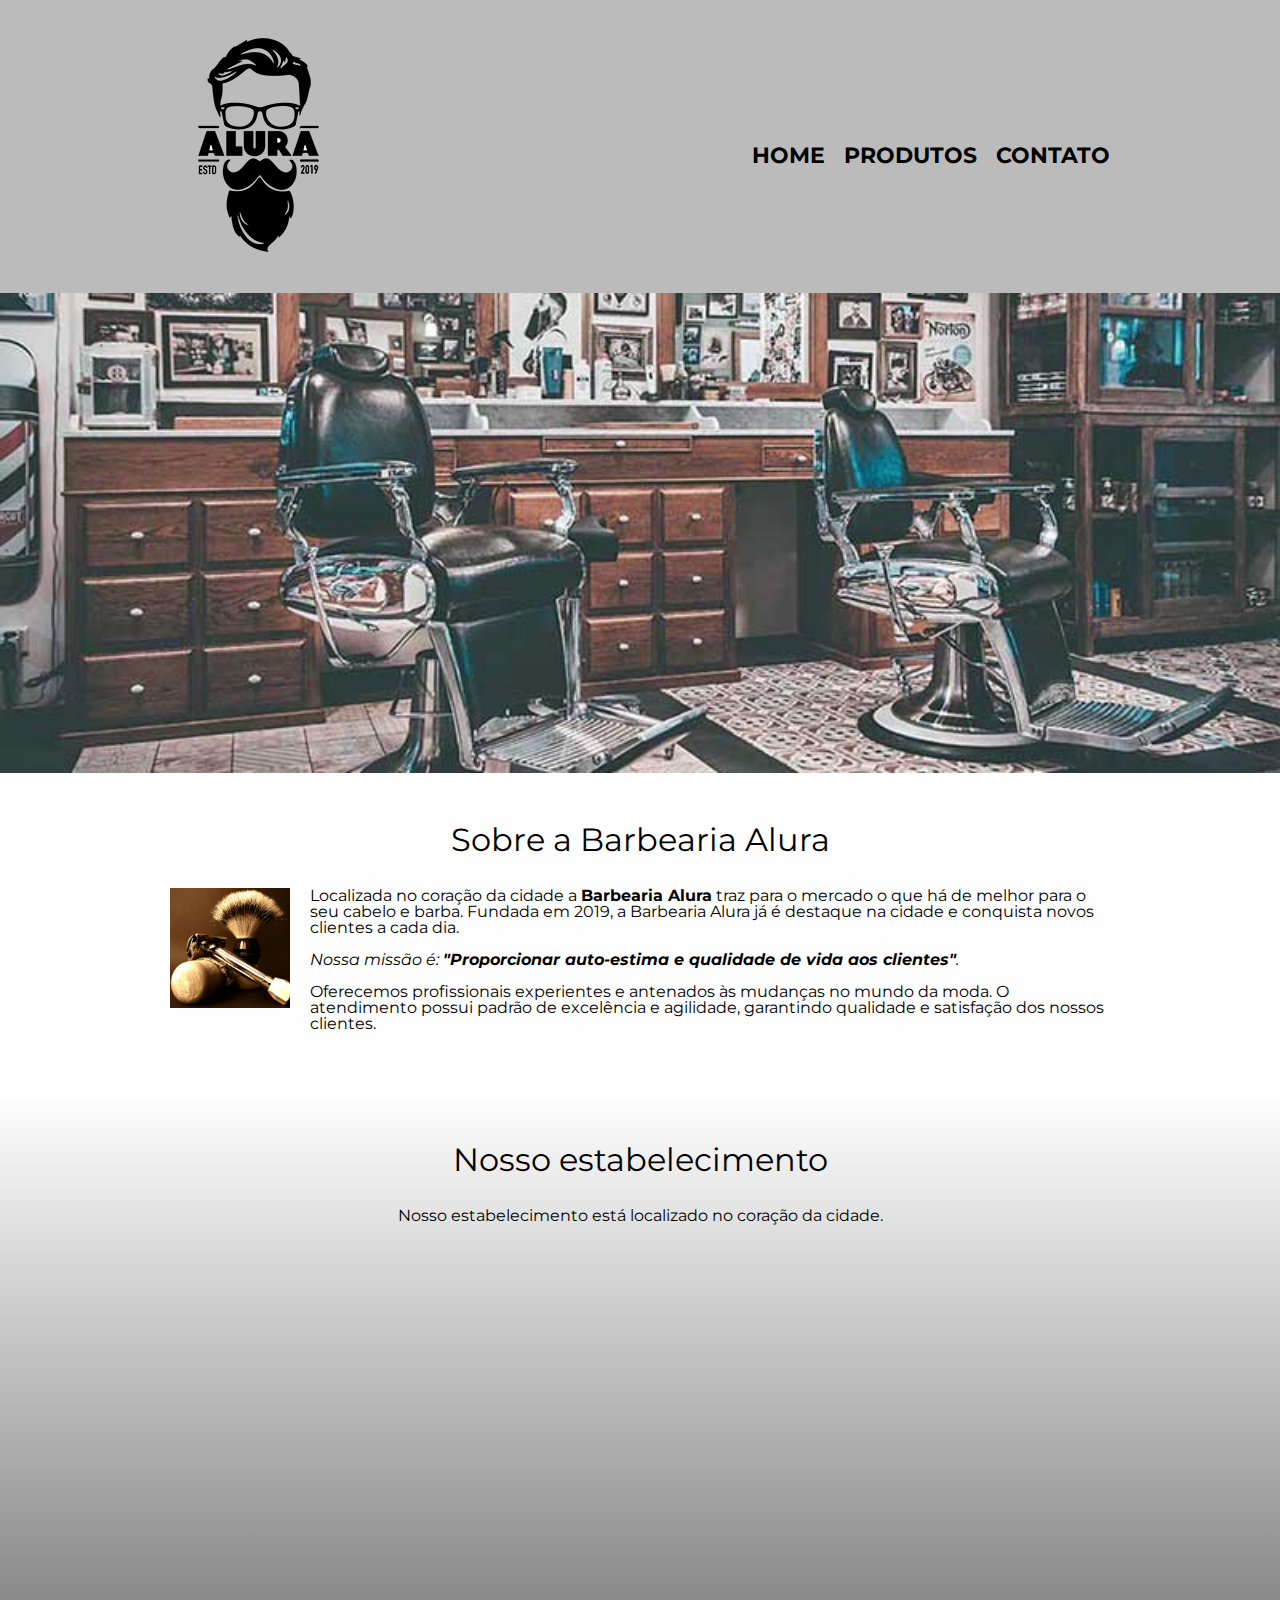
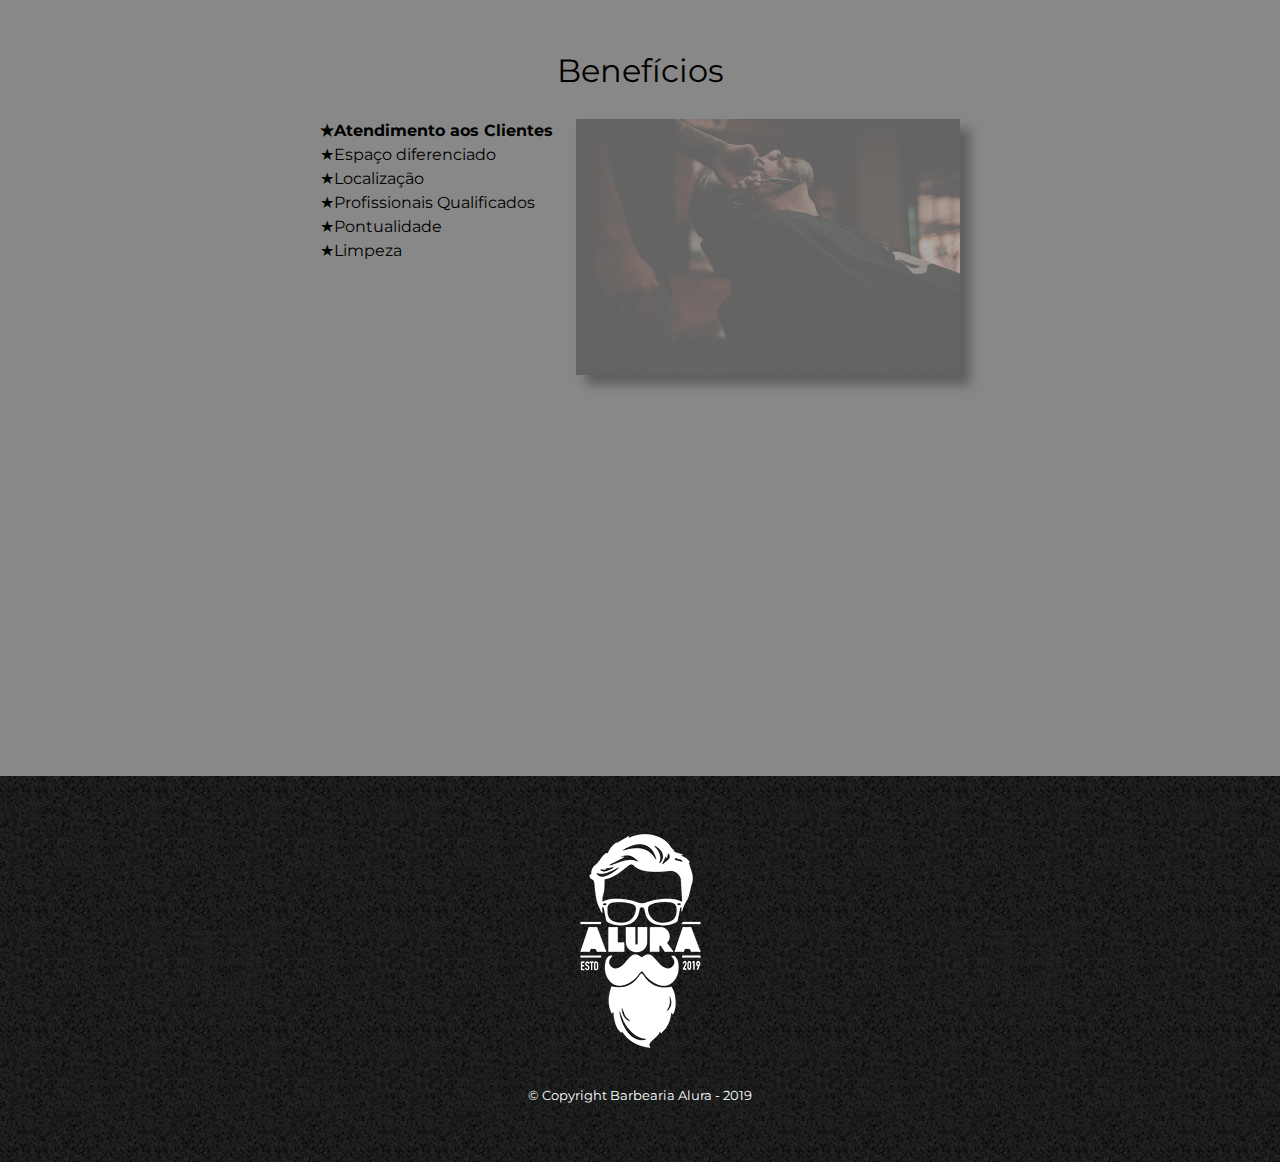
<file: index.html>
<!DOCTYPE html>
<html lang="pt-br">
    <head>
        <meta charset="UTF-8">
        <meta name="viewport" content="width=device-width">
        <title>Barbearia Alura</title>

        <link rel="stylesheet" href="reset.css">
        <link rel="stylesheet" href="style.css">
        <link href="https://fonts.googleapis.com/css?family=Montserrat&display=swap" rel="stylesheet">
    </head>

    <body>
        <header>
            <div class="caixa">
                <h1><img src="logo.png"></h1>

                <nav>
                    <ul>
                        <li><a href="index.html">Home</a></li>
                        <li><a href="produtos.html">Produtos</a></li>
                        <li><a href="contato.html">Contato</a></li>
                    </ul>
                </nav>
            </div>
        </header>

        <img class="banner" src="banner.jpg">

        <main>
            <section class="principal">
                <h2 class="titulo-principal">Sobre a Barbearia Alura</h2>

                <img class="utensilios" src="utensilios.jpg" alt="Utensilios de um barbeiro">

                <p>Localizada no coração da cidade a <strong>Barbearia Alura</strong> traz para o mercado o que há de melhor para o seu cabelo e barba. Fundada em 2019, a Barbearia Alura já é destaque na cidade e conquista novos clientes a cada dia.</p>

                <p id="missao"><em>Nossa missão é: <strong>"Proporcionar auto-estima e qualidade de vida aos clientes"</strong>.</em></p>

                <p>Oferecemos profissionais experientes e antenados às mudanças no mundo da moda. O atendimento possui padrão de excelência e agilidade, garantindo qualidade e satisfação dos nossos clientes.</p>
            </section>

            <section class="mapa">
                <h3 class="titulo-principal">Nosso estabelecimento</h3>
                <p>Nosso estabelecimento está localizado no coração da cidade.</p>

                <div class="mapa-conteudo">
                    <iframe src="https://www.google.com/maps/embed?pb=!1m18!1m12!1m3!1d3656.444893055798!2d-46.635748172794784!3d-23.58837233143433!2m3!1f0!2f0!3f0!3m2!1i1024!2i768!4f13.1!3m3!1m2!1s0x94ce5a2b2ed7f3a1%3A0xab35da2f5ca62674!2sAlura%20-%20Escola%20Online%20de%20Tecnologia!5e0!3m2!1spt-BR!2sbr!4v1667449004261!5m2!1spt-BR!2sbr" width="100%" height="300" style="border:0;" allowfullscreen="" loading="lazy" referrerpolicy="no-referrer-when-downgrade"></iframe>
                </div>
            </section>

            <section class="beneficios">
                <h3 class="titulo-principal">Benefícios</h3>

                <div class="conteudo-beneficios">
                    <ul class="lista-beneficios">
                        <li class="itens">Atendimento aos Clientes</li>
                        <li class="itens">Espaço diferenciado</li>
                        <li class="itens">Localização</li>
                        <li class="itens">Profissionais Qualificados</li>
                        <li class="itens">Pontualidade</li>
                        <li class="itens">Limpeza</li>
                    </ul><img src="beneficios.jpg" class="imagem-beneficios">
                </div>

                <div class="video">
                    <iframe width="100%" height="315" src="https://www.youtube.com/embed/wcVVXUV0YUY" title="YouTube video player" frameborder="0" allow="accelerometer; autoplay; clipboard-write; encrypted-media; gyroscope; picture-in-picture" allowfullscreen></iframe>
                </div>
            </section>
        </main>

        <footer>
            <img src="logo-branco.png">
            <p class="copyright">&copy; Copyright Barbearia Alura - 2019</p>
        </footer>
    </body>
</html>
</file>
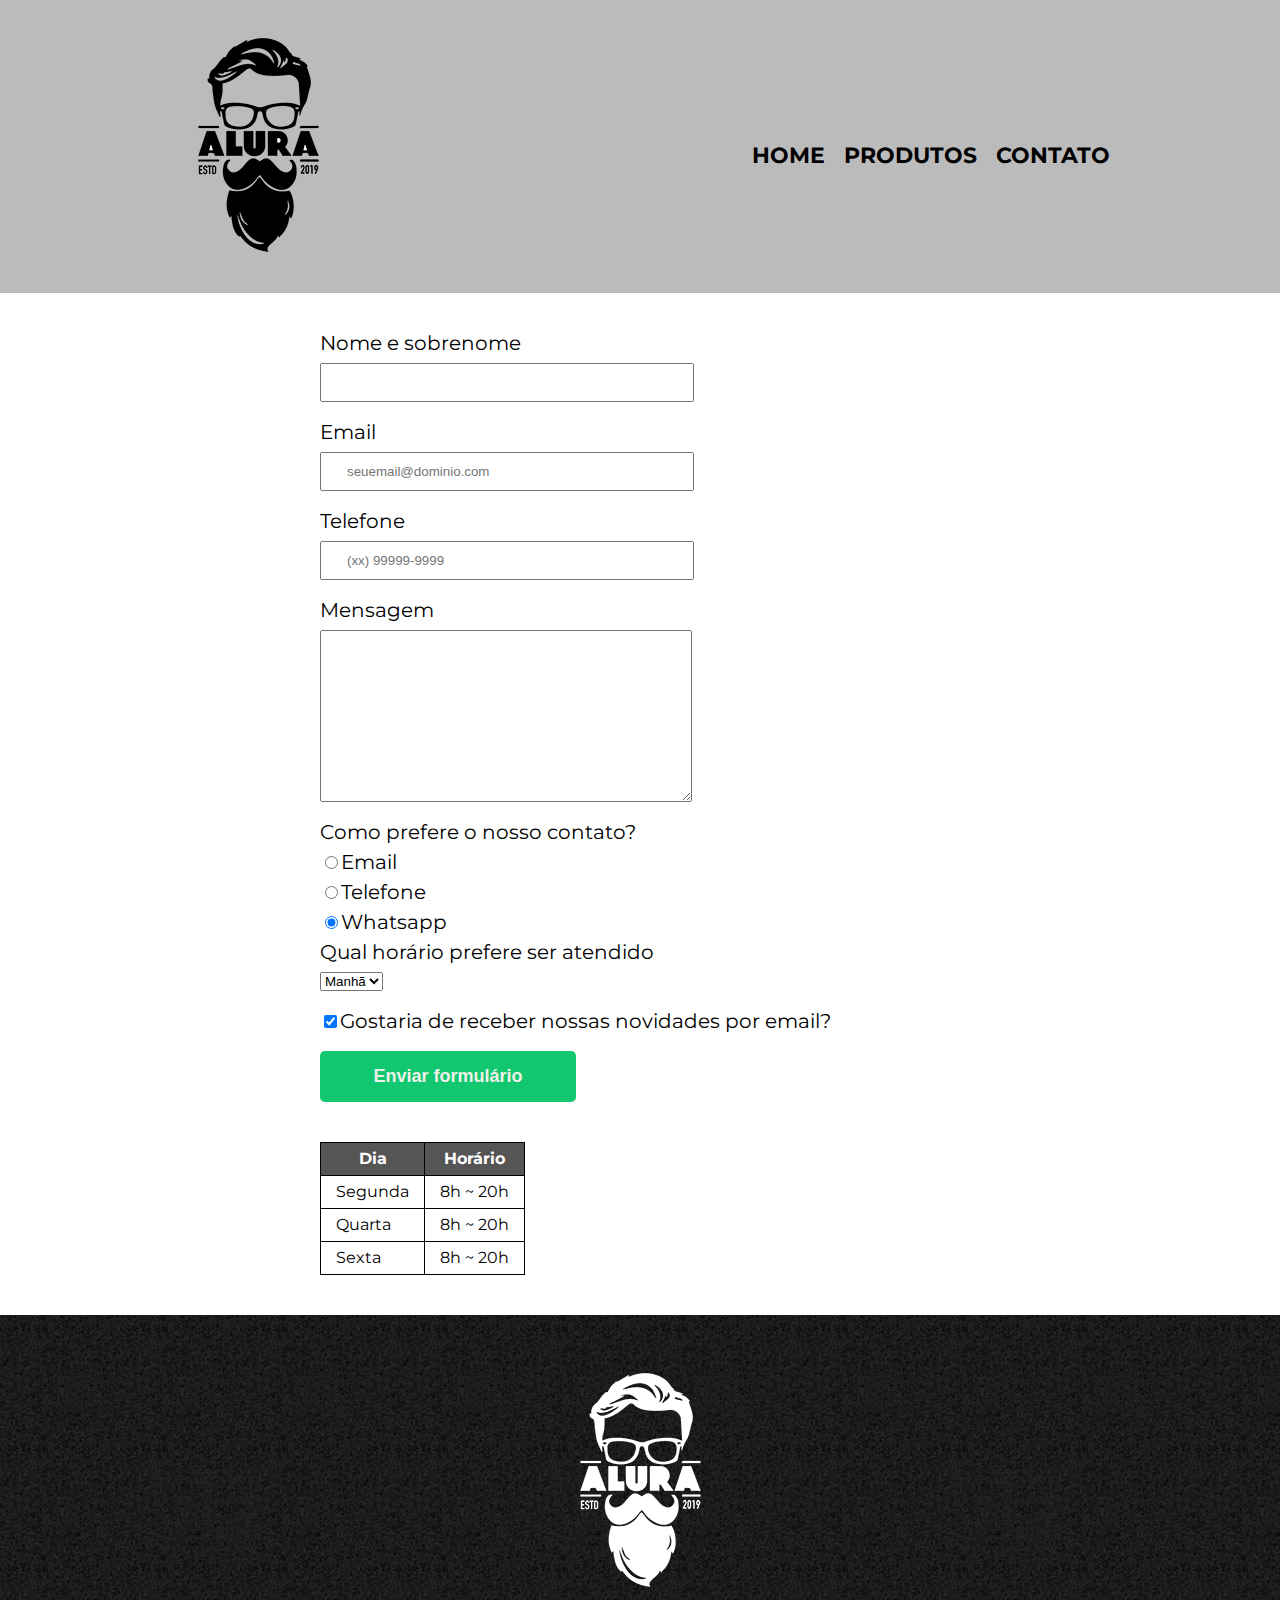
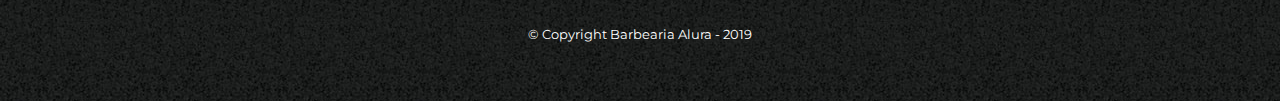
<file: contato.html>
<!DOCTYPE html>
<html lang="pt-br">
    <head>
        <meta charset="UTF-8">
        <meta name="viewport" content="width=device-width">
        <title>Contato - Barbearia Alura</title>

        <link rel="stylesheet" href="reset.css">
        <link rel="stylesheet" href="style.css">
        <link href="https://fonts.googleapis.com/css?family=Montserrat&display=swap" rel="stylesheet">
    </head>
    <body>
        <header>
            <div class="caixa">
                <h1><img src="logo.png" alt="Logo da Barbearia Alura"></h1>

                <nav>
                    <ul>
                        <li><a href="index.html">Home</a></li>
                        <li><a href="produtos.html">Produtos</a></li>
                        <li><a href="contato.html">Contato</a></li>
                    </ul>
                </nav>
            </div>
        </header>

        <main class="main-contato">
            <form>
                <label for="nomesobrenome">Nome e sobrenome</label>
                <input type="text" id="nomesobrenome" class="input-padrao" required>

                <label for="email">Email</label>
                <input type="email" id="email" class="input-padrao" required placeholder="seuemail@dominio.com">

                <label for="telefone">Telefone</label>
                <input type="tel" id="telefone" class="input-padrao" required placeholder="(xx) 99999-9999">

                <label for="mensagem">Mensagem</label>
                <textarea cols="70" rows="10" id="mensagem" class="input-padrao" required></textarea>

                <fieldset>
                    <legend>Como prefere o nosso contato?</legend>
                    <label for="radio-email"><input type="radio" name="contato" value="email" id="radio-email">Email</label>

                    <label for="radio-telefone"><input type="radio" name="contato" value="telefone" id="radio-telefone">Telefone</label>
                    
                    <label for="radio-whatsapp"><input type="radio" name="contato" value="whatsapp" id="radio-whatsapp" checked>Whatsapp</label>
                </fieldset>

                <fieldset>
                    <legend>Qual horário prefere ser atendido</legend>
                    <select>
                        <option>Manhã</option>
                        <option>Tarde</option>
                        <option>Noite</option>
                    </select>
                </fieldset>

                <label class="checkbox"><input type="checkbox" checked>Gostaria de receber nossas novidades por email?</label>

                <input type="submit" value="Enviar formulário" class="enviar">
            </form>

            <table>
                <thead>
                    <tr>
                        <th>Dia</th>
                        <th>Horário</th>
                    </tr>
                </thead>
                <tbody>
                    <tr>
                        <td>Segunda</td>
                        <td>8h ~ 20h</td>
                    </tr>
                    <tr>
                        <td>Quarta</td>
                        <td>8h ~ 20h</td>
                    </tr>
                    <tr>
                        <td>Sexta</td>
                        <td>8h ~ 20h</td>
                    </tr>
                </tbody>
            </table>
        </main>

        <footer>
            <img src="logo-branco.png" alt="Logo da Barbearia Alura">
            <p class="copyright">&copy; Copyright Barbearia Alura - 2019</p>
        </footer>
    </body>
</html>
</file>
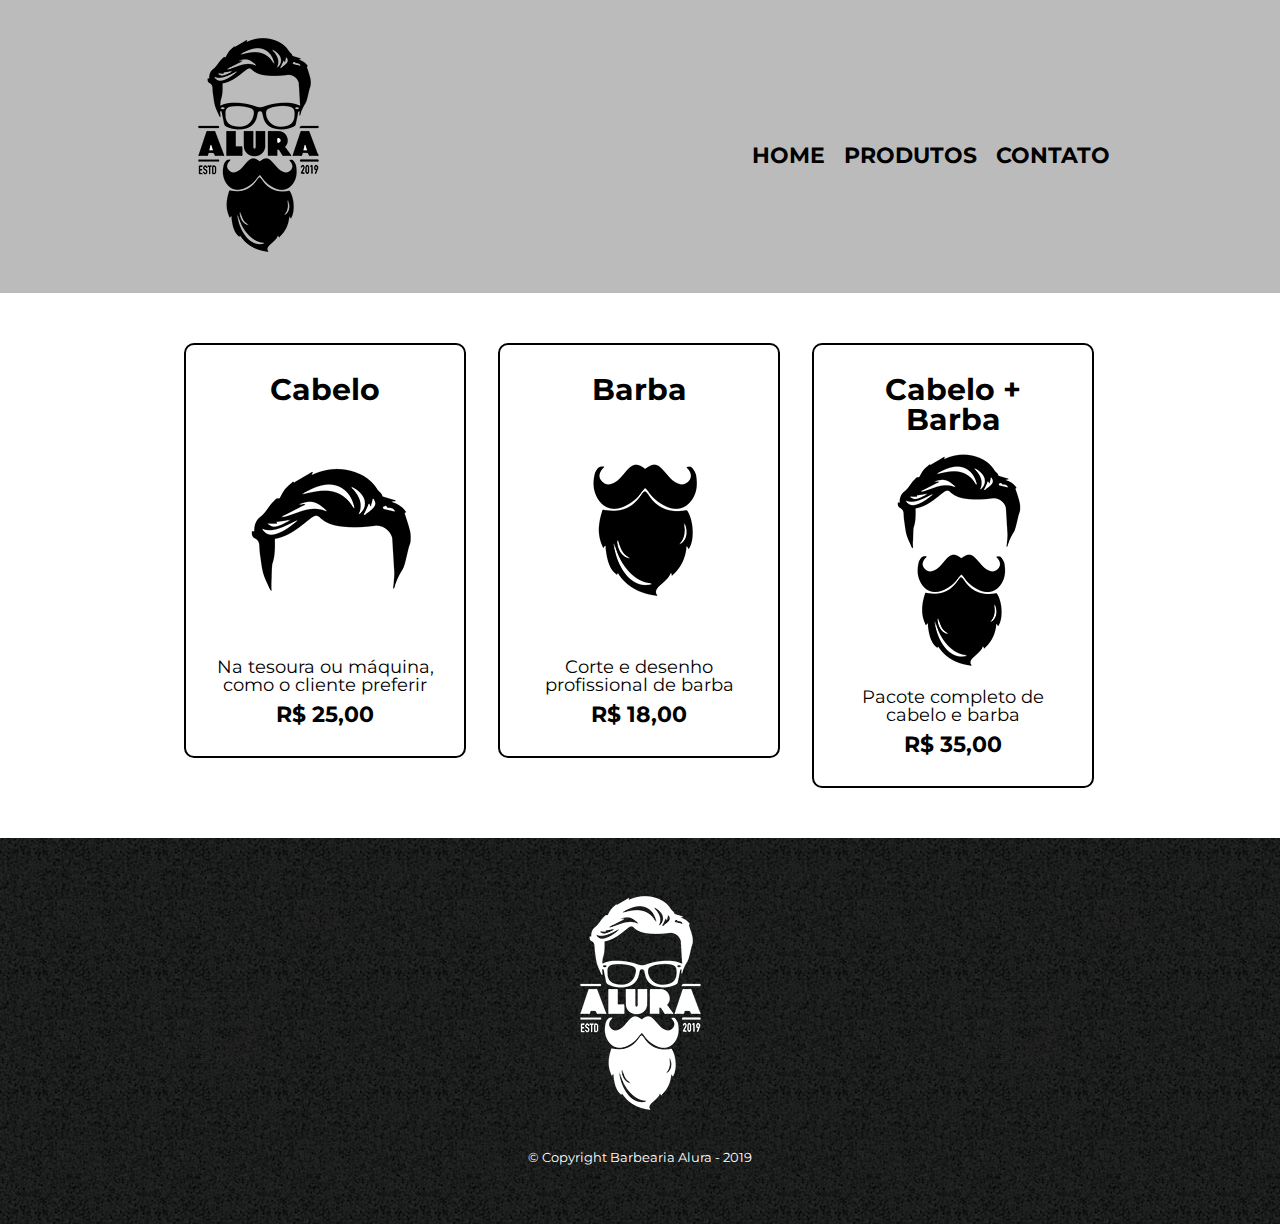
<file: produtos.html>
<!DOCTYPE html>
<html lang="pt-br">
    <head>
        <meta charset="UTF-8">
        <meta name="viewport" content="width=device-width">
        <title>Produtos - Barbearia Alura</title>
        <link rel="stylesheet" href="reset.css">
        <link rel="stylesheet" href="style.css">
        <link href="https://fonts.googleapis.com/css?family=Montserrat&display=swap" rel="stylesheet">
    </head>
    <body>
        <header>
            <div class="caixa">
                <h1><img src="logo.png"></h1>
                <nav>
                    <ul>
                        <li><a href="index.html">Home</a></li>
                        <li><a href="produtos.html">Produtos</a></li>
                        <li><a href="contato.html">Contato</a></li>
                    </ul>
                </nav>
            </div>
        </header>

        <main>
            <ul class="produtos">
                <li>
                    <h2>Cabelo</h2>
                    <img src="cabelo.jpg">
                    <p class="produto-descricao">Na tesoura ou máquina, como o cliente preferir</p>
                    <p class="produto-preco">R$ 25,00</p>
                </li>
                <li>
                    <h2>Barba</h2>
                    <img src="barba.jpg">
                    <p class="produto-descricao">Corte e desenho profissional de barba</p>
                    <p class="produto-preco">R$ 18,00</p>
                </li>
                <li>
                    <h2>Cabelo + Barba</h2>
                    <img src="cabelo+barba.jpg">
                    <p class="produto-descricao">Pacote completo de cabelo e barba</p>
                    <p class="produto-preco">R$ 35,00</p>
                </li>
            </ul>
        </main>

        <footer>
            <img src="logo-branco.png">
            <p class="copyright">&copy; Copyright Barbearia Alura - 2019</p>
        </footer>
    </body>
</html>
</file>
<file: style.css>
body {
    font-family: 'Montserrat', sans-serif;
}

header {
    background: #BBBBBB;
    padding: 20px 0;
}

.caixa {
    position: relative;
    width: 940px;
    margin: 0 auto;
}

nav {
    position: absolute;
    top: 125px;
    right: 0;
}

nav li {
    display: inline;
    margin: 0 0 0 15px;
}

nav a {
    text-transform: uppercase;
    color: #000000;
    font-weight: bold;
    font-size: 22px;
    text-decoration: none;
}

nav a:hover {
    color: #C78C19;
    text-decoration: underline;
}

.produtos {
    width: 940px;
    margin: 0 auto;
    padding: 50px 0;
}

.produtos li {
    display: inline-block;
    text-align: center;
    width: 30%;
    vertical-align: top;
    margin: 0 1.5%;
    padding: 30px 20px;
    box-sizing: border-box;
    border: 2px solid #000000;
    border-radius: 10px;
}

.produtos li:hover {
    border-color: #C78C19;
}

.produtos li:active {
    border-color: #11C76F;
}

.produtos li:hover h2 {
    font-size: 34px;
}

.produtos h2 {
    font-size: 30px;
    font-weight: bold;
}

.produto-descricao {
    font-size: 18px;
}

.produto-preco {
    font-size: 22px;
    font-weight: bold;
    margin-top: 10px;
}

footer {
    text-align: center;
    background: url(bg.jpg);
    padding: 40px 0;
}

.copyright {
    color: #FFFFFF;
    font-size: 13px;
    margin: 20px 0;
}

main {
    
}

form {
    margin: 40px 0;
}

form label, form legend {
    display: block;
    font-size: 20px;
    margin: 0 0 10px;
}

.input-padrao {
    display: block;
    margin: 0 0 20px;
    padding: 10px 25px;
    width: 50%;
}

.checkbox {
    margin: 20px 0;
}

.enviar{
    width: 40%;
    padding: 15px 0;
    background: #11C76F;
    color: #EFF0E8;
    font-weight: bold;
    font-size: 18px;
    border: none;
    border-radius: 5px;
    transition: 1s all;
    cursor: pointer;
}

.enviar:hover {
    background: #223324;
    transform: scale(1.2);
}

table {
    margin: 20px 0 40px;
}

thead {
    background: #555555;
    color: white;
    font-weight: bold;
}

td, th {
    border: 1px solid #000000;
    padding: 8px 15px;
}

/* css da página inicial */
.banner {
    width:100%;
}

.titulo-principal {
    text-align: center;
    font-size: 2em;
    margin: 0 0 1em;
    clear: left;
}

.principal {
    padding: 3em 0;
    background: #FEFEFE;
    width: 940px;
    margin: 0 auto;
}

.principal p {
    margin: 0 0 1em;
}

.principal strong {
    font-weight: bold;
}

.principal em {
    font-style: italic;
}

.utensilios {
    width: 120px;
    float: left;
    margin: 0 20px 20px 0;
}

.mapa {
    padding: 3em 0;
    background: linear-gradient(#FEFEFE, #888888)
}

.mapa-conteudo {
    width: 940px;
    margin: 0 auto;
}

.mapa p {
    margin: 0 0 2em;
    text-align: center;
}

.beneficios {
    padding: 3em 0;
    background: #888888;
}

.conteudo-beneficios {
    width: 640px;
    margin: 0 auto;
}

.lista-beneficios {
    width: 40%;
    display: inline-block;
    vertical-align: top;
}

.itens {
    line-height: 1.5;
}

.itens:before {
    content: "★";
}

.itens:first-child {
    font-weight: bold;
}

.imagem-beneficios {
    width: 60%;
    opacity: 0.3;
    transition: 400ms;
    box-shadow: 10px 10px 10px #000000;
}

.imagem-beneficios:hover {
    opacity: 1;
}

.video {
    width: 560px;
    margin: 1em auto;
}

@media screen and (max-width: 480px) {
    .caixa, .principal, .conteudo-beneficios, .mapa-conteudo, .video {
        width: auto;
    }

    h1 {
        text-align: center;
    }

    nav {
        position: static;
    }

    .lista-beneficios, .imagem-beneficios {
        width: 100%;
    }

}

.main-contato {
    width: 640px;
    margin: 0 auto;
}
</file>
